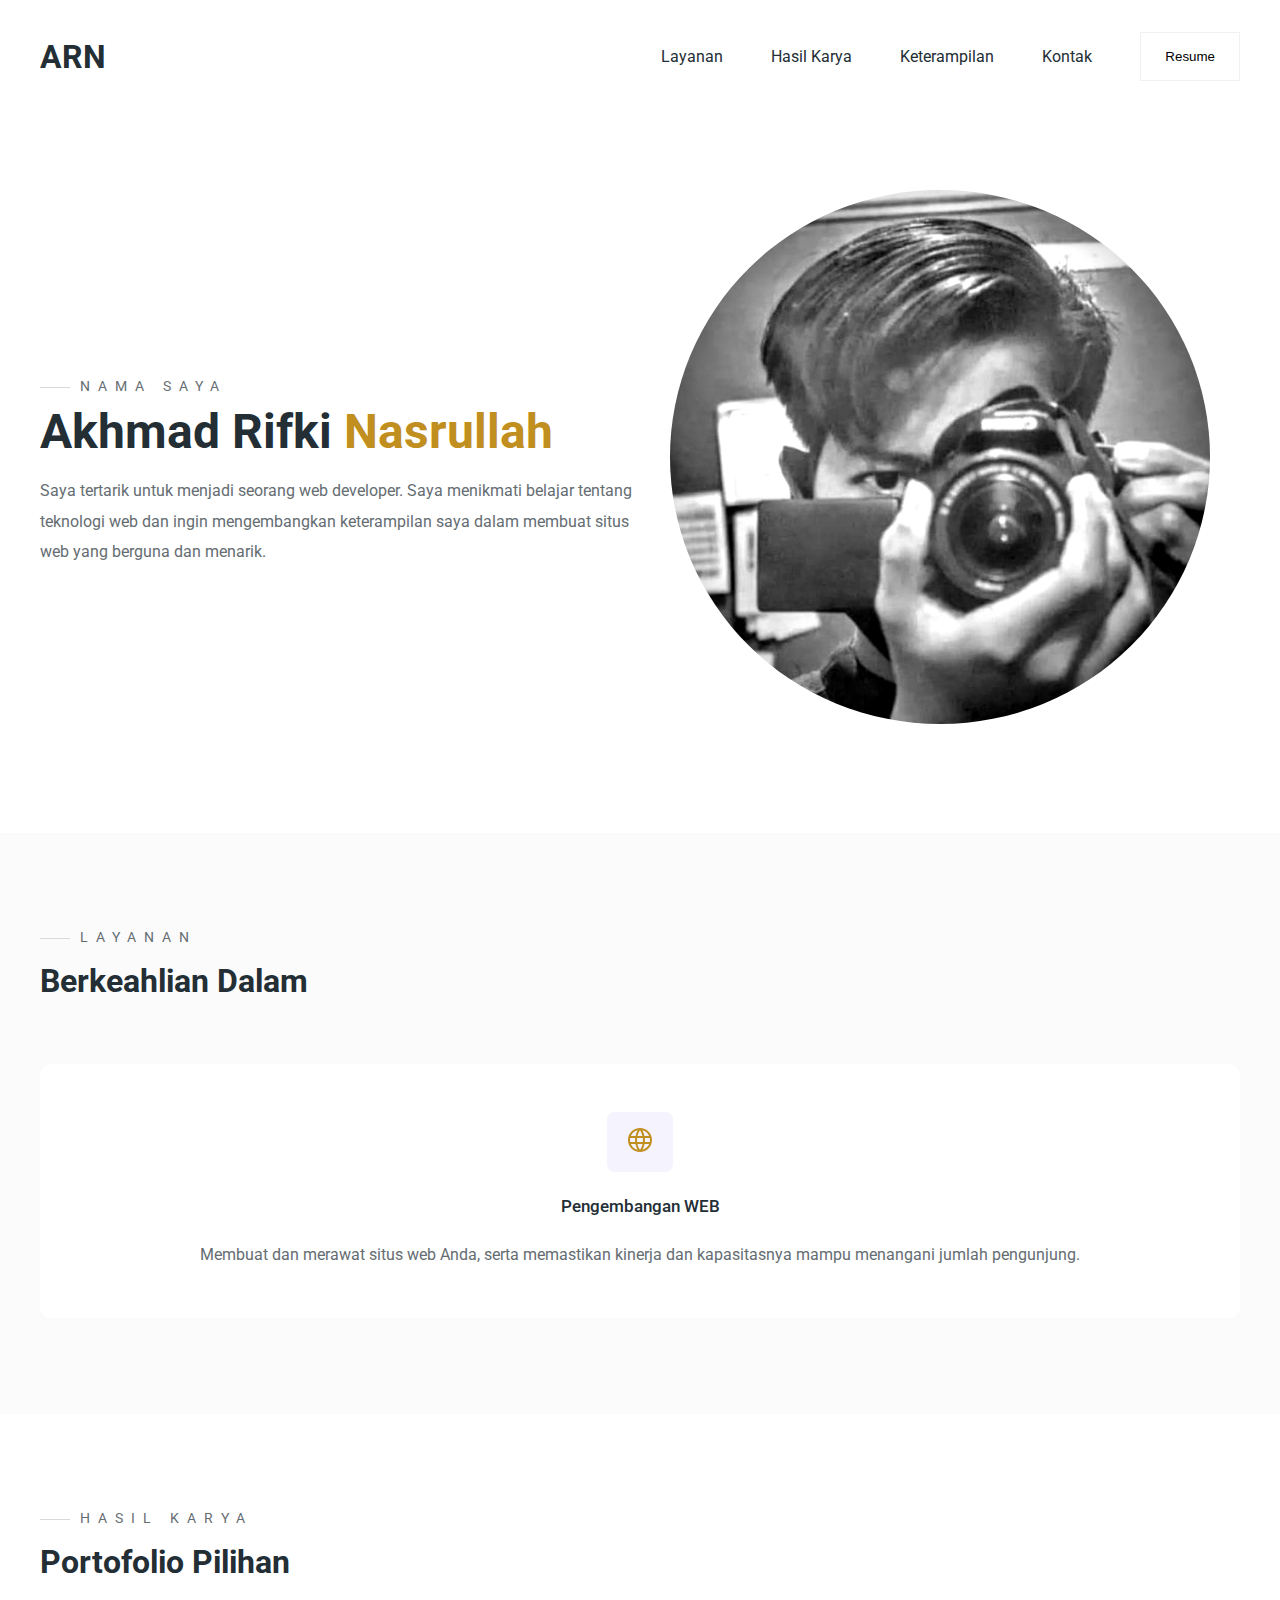
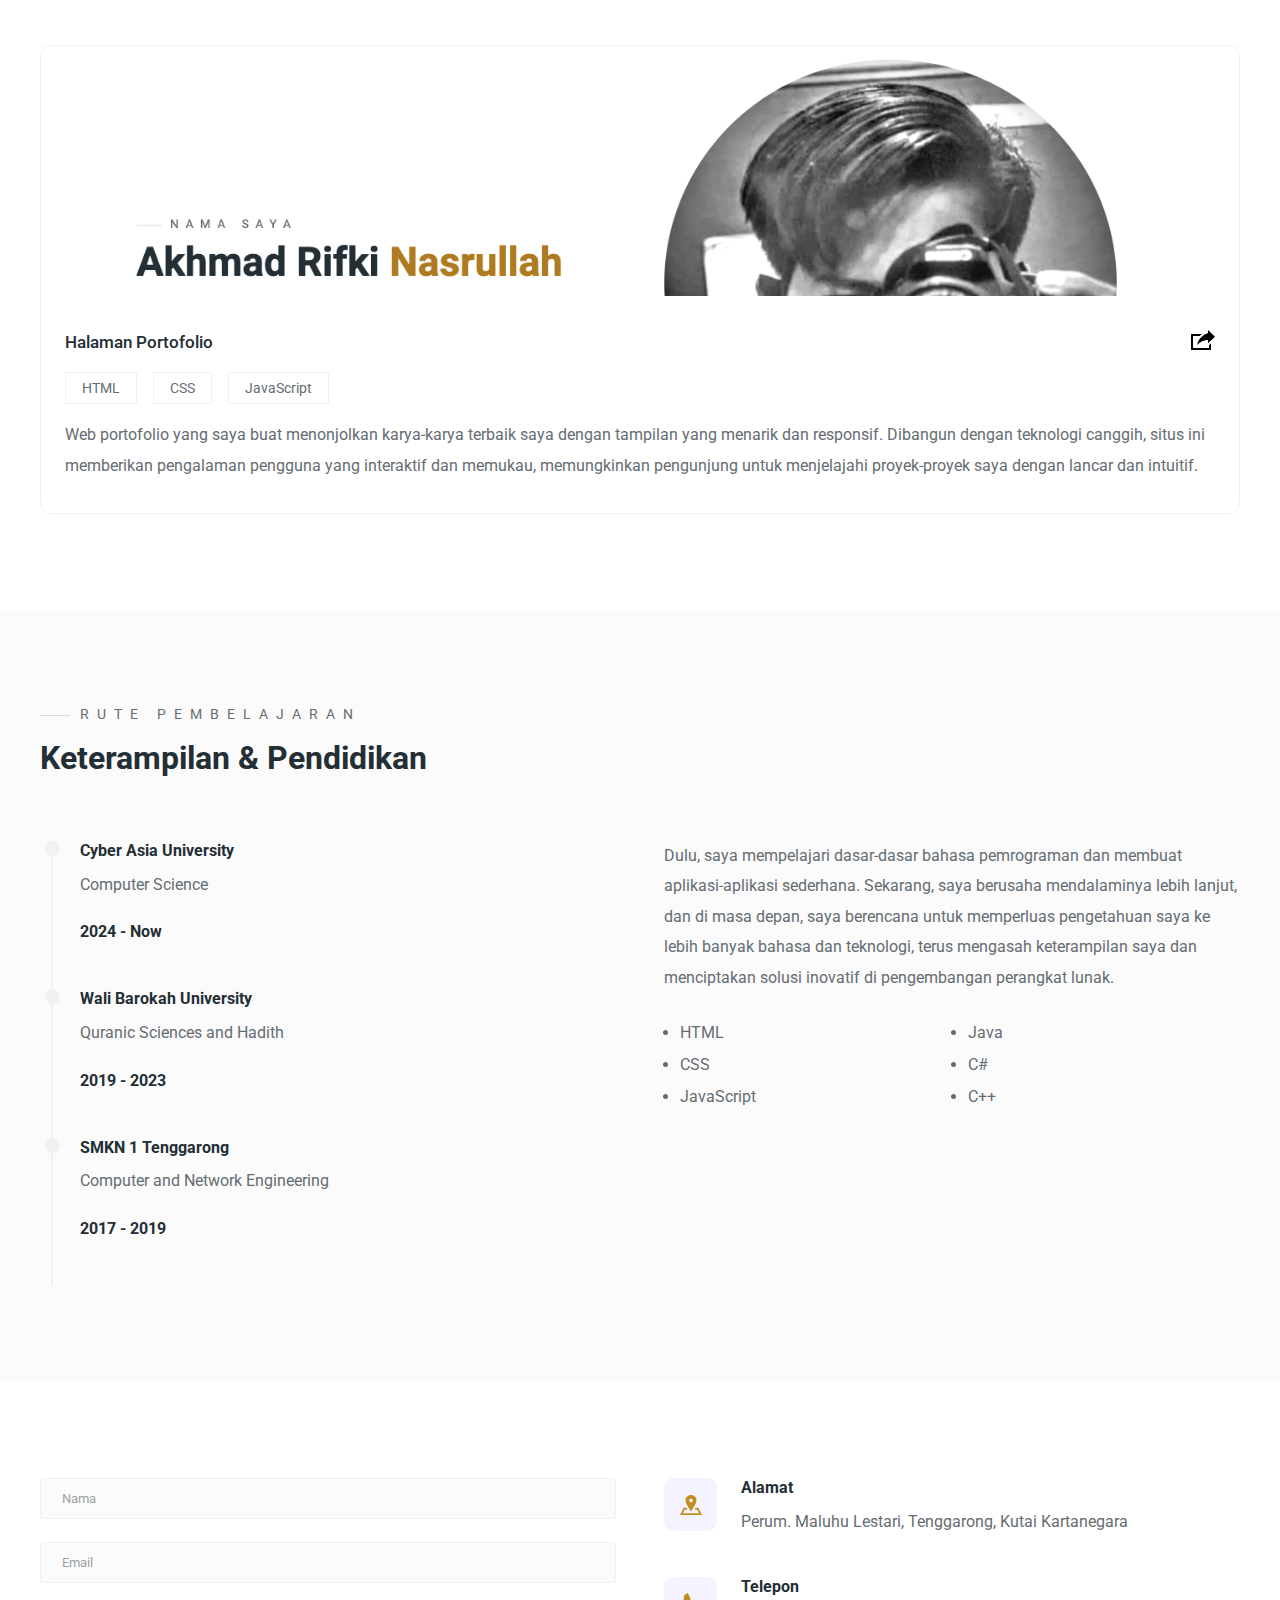
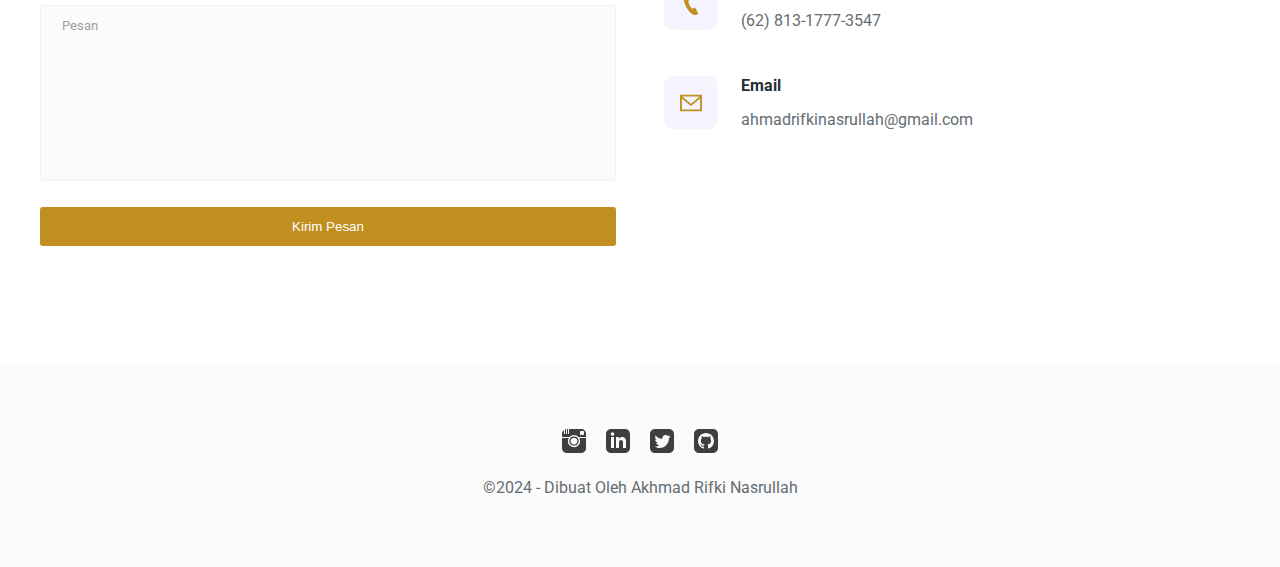
<file: index.html>
<!DOCTYPE html>
<html lang="en">
  <head>
    <meta http-equiv="Content-Type" content="text/html; charset=UTF-8" />

    <meta name="viewport" content="width=device-width, initial-scale=1.0" />
    <link rel="stylesheet" href="css/style.css" />
    <link rel="stylesheet" href="css/responsive.css" />
    <title>Akhmad Rifki Nasrullah - Informatics</title>
  </head>
  <body>
    <!-- Header -->
    <header>
      <div class="main-container">
        <div class="nav">
          <div class="logo">
            <a href="rifkynas.github.io">ARN</a>
          </div>

          <nav>
            <ul>
              <li><a href="#services">Layanan</a></li>
              <li><a href="#portfolios">Hasil Karya</a></li>
              <li><a href="#skills">Keterampilan</a></li>
              <li><a href="#contact">Kontak</a></li>
              <li>
                <a href="images/resume_arn.pdf" target="_blank" title="Melihat Daftar Riwayat Hidup">
                  <button class="btn">Resume</button>
                </a>
              </li>
            </ul>
          </nav>

          <div class="burger">
            <div class="line-1"></div>
            <div class="line-2"></div>
            <div class="line-3"></div>
          </div>
        </div>

        <section id="hero">
          <div class="hero-left">
            <h3 class="pre-title">Nama Saya</h3>
            <h1 class="hero-name">Akhmad Rifki <span>Nasrullah</span></h1>
            <p>Saya tertarik untuk menjadi seorang web developer. Saya menikmati belajar tentang teknologi web dan ingin mengembangkan keterampilan saya dalam membuat situs web yang berguna dan menarik.</p>
          </div>

          <div class="hero-right">
            <img src="images/foto v2 arn.jpg" alt="Gambar Bulat" class="round-image" />
          </div>
        </section>
      </div>
    </header>
    <!-- End Header -->

    <!-- Services -->
    <section id="services">
      <div class="services main-container">
        <h3 class="pre-title">Layanan</h3>
        <h1 class="section-title services-title">Berkeahlian Dalam</h1>

        <div class="grid-3">
          <div class="service">
            <div class="service-icon">
              <svg width="24" height="24" xmlns="http://www.w3.org/2000/svg" fill-rule="evenodd" clip-rule="evenodd">
                <path
                  d="M12 0c6.623 0 12 5.377 12 12s-5.377 12-12 12-12-5.377-12-12 5.377-12 12-12m2.557 16h-5.115c.546 2.46 1.441 4.114 2.558 5.744 1.194-1.741 2.041-3.41 2.557-5.744m-7.157 0h-4.567c1.236 2.825 3.704 4.972 6.755 5.716-1.048-1.733-1.783-3.658-2.188-5.716m13.767 0h-4.567c-.391 1.988-1.095 3.887-2.175 5.694 3.012-.763 5.517-2.895 6.742-5.694m-14.005-6h-4.962c-.267 1.313-.267 2.685 0 4h4.915c-.119-1.329-.101-2.672.047-4m7.661 0h-5.647c-.165 1.326-.185 2.672-.053 4h5.753c.133-1.328.111-2.673-.053-4m6.977 0h-4.963c.148 1.328.166 2.671.048 4h4.915c.26-1.285.273-2.648 0-4m-12.156-7.729c-3.077.732-5.567 2.886-6.811 5.729h4.653c.435-2.042 1.178-3.985 2.158-5.729m2.355-.048c-1.089 1.77-1.91 3.453-2.463 5.777h4.927c-.534-2.246-1.337-3.948-2.464-5.777m2.368.069c1.013 1.812 1.733 3.76 2.146 5.708h4.654c-1.232-2.816-3.762-4.958-6.8-5.708"
                ></path>
              </svg>
            </div>
            <h4>Pengembangan WEB</h4>
            <p>Membuat dan merawat situs web Anda, serta memastikan kinerja dan kapasitasnya mampu menangani jumlah pengunjung.</p>
          </div>
        </div>
      </div>
    </section>
    <!-- End Services -->

    <!-- Portfolios -->
    <section id="portfolios">
      <div class="portfolios main-container">
        <h3 class="pre-title">Hasil Karya</h3>
        <h1 class="section-title">Portofolio Pilihan</h1>

        <div class="grid-3">
          <!-- Portfolio 1 -->
          <div class="portfolio">
            <div class="portfolio-cover">
              <img src="images/portofolios/portfolio-2.png" alt="Portfolio 1" />
            </div>
            <div class="portfolio-info">
              <div class="portfolio-title">
                <h4>Halaman Portofolio</h4>
                <a href="index.html" class="portfolio-link">
                  <!-- Linkkkkk isi -->
                  <svg xmlns="http://www.w3.org/2000/svg" width="24" height="24" viewBox="0 0 24 24">
                    <path d="M6 17c2.269-9.881 11-11.667 11-11.667v-3.333l7 6.637-7 6.696v-3.333s-6.17-.171-11 5zm12 .145v2.855h-16v-12h6.598c.768-.787 1.561-1.449 2.339-2h-10.937v16h20v-6.769l-2 1.914z"></path>
                  </svg>
                </a>
              </div>
              <div class="portfolio-tags">
                <div>HTML</div>
                <div>CSS</div>
                <div>JavaScript</div>
              </div>
              <p>
                Web portofolio yang saya buat menonjolkan karya-karya terbaik saya dengan tampilan yang menarik dan responsif. Dibangun dengan teknologi canggih, situs ini memberikan pengalaman pengguna yang interaktif dan memukau,
                memungkinkan pengunjung untuk menjelajahi proyek-proyek saya dengan lancar dan intuitif.
              </p>
            </div>
          </div>
          <!---->
        </div>
      </div>
    </section>
    <!-- End Portfolios -->

    <!-- Skills & Education -->
    <section id="skills">
      <div class="skills main-container">
        <h3 class="pre-title">Rute Pembelajaran</h3>
        <h1 class="section-title">Keterampilan &amp; Pendidikan</h1>

        <div class="skills-grid">
          <div class="skills-left">
            <div class="education">
              <div class="line">
                <div></div>
              </div>
              <div class="education-info">
                <h4 class="education-title">Cyber Asia University</h4>
                <p>Computer Science</p>
                <h4 class="education-years">2024 - Now</h4>
              </div>
            </div>
            <div class="education">
              <div class="line">
                <div></div>
              </div>
              <div class="education-info">
                <h4 class="education-title">Wali Barokah University</h4>
                <p>Quranic Sciences and Hadith</p>
                <h4 class="education-years">2019 - 2023</h4>
              </div>
            </div>
            <div class="education">
              <div class="line">
                <div></div>
              </div>
              <div class="education-info">
                <h4 class="education-title">SMKN 1 Tenggarong</h4>
                <p>Computer and Network Engineering</p>
                <h4 class="education-years">2017 - 2019</h4>
              </div>
            </div>
          </div>

          <div class="skills-right">
            <p>
              Dulu, saya mempelajari dasar-dasar bahasa pemrograman dan membuat aplikasi-aplikasi sederhana. Sekarang, saya berusaha mendalaminya lebih lanjut, dan di masa depan, saya berencana untuk memperluas pengetahuan saya ke lebih
              banyak bahasa dan teknologi, terus mengasah keterampilan saya dan menciptakan solusi inovatif di pengembangan perangkat lunak.
            </p>

            <div class="skills-list">
              <ul>
                <li>HTML</li>
                <li>CSS</li>
                <li>JavaScript</li>
              </ul>

              <ul>
                <li>Java</li>
                <li>C#</li>
                <li>C++</li>
              </ul>
            </div>
          </div>
        </div>
      </div>
    </section>
    <!-- End Skills & Education  -->

    <!-- Contact -->
    <section id="contact">
      <div class="contact main-container">
        <div class="contact-left">
          <form action="https://formspree.io/f/xayrkgol" method="POST" class="contact-form">
            <div>
              <input type="text" placeholder="Nama" name="name" />
            </div>
            <div>
              <input type="email" placeholder="Email" name="email" />
            </div>
            <div>
              <textarea name="message" id="message" cols="30" rows="10" placeholder="Pesan"></textarea>
            </div>
            <div>
              <button class="btn-submit">Kirim Pesan</button>
            </div>
          </form>
        </div>

        <div class="contact-right">
          <div class="contact-item">
            <div class="contact-item-icon">
              <svg xmlns="http://www.w3.org/2000/svg" width="22" height="22" viewBox="0 0 24 24">
                <path
                  d="M12 1c-3.148 0-6 2.553-6 5.702 0 3.148 2.602 6.907 6 12.298 3.398-5.391 6-9.15 6-12.298 0-3.149-2.851-5.702-6-5.702zm0 8c-1.105 0-2-.895-2-2s.895-2 2-2 2 .895 2 2-.895 2-2 2zm12 14h-24l4-8h3.135c.385.641.798 1.309 1.232 2h-3.131l-2 4h17.527l-2-4h-3.131c.435-.691.848-1.359 1.232-2h3.136l4 8z"
                ></path>
              </svg>
            </div>
            <div class="contact-item-detail">
              <h4>Alamat</h4>
              <p>Perum. Maluhu Lestari, Tenggarong, Kutai Kartanegara</p>
            </div>
          </div>

          <div class="contact-item">
            <div class="contact-item-icon">
              <svg xmlns="http://www.w3.org/2000/svg" width="22" height="22" viewBox="0 0 24 24">
                <path d="M20 22.621l-3.521-6.795c-.008.004-1.974.97-2.064 1.011-2.24 1.086-6.799-7.82-4.609-8.994l2.083-1.026-3.493-6.817-2.106 1.039c-7.202 3.755 4.233 25.982 11.6 22.615.121-.055 2.102-1.029 2.11-1.033z"></path>
              </svg>
            </div>
            <div class="contact-item-detail">
              <h4>Telepon</h4>
              <p>(62) 813-1777-3547</p>
            </div>
          </div>

          <div class="contact-item">
            <div class="contact-item-icon">
              <svg xmlns="http://www.w3.org/2000/svg" width="22" height="22" viewBox="0 0 24 24">
                <path d="M0 3v18h24v-18h-24zm21.518 2l-9.518 7.713-9.518-7.713h19.036zm-19.518 14v-11.817l10 8.104 10-8.104v11.817h-20z"></path>
              </svg>
            </div>
            <div class="contact-item-detail">
              <h4>Email</h4>
              <p>ahmadrifkinasrullah@gmail.com</p>
            </div>
          </div>
        </div>
      </div>
    </section>
    <!-- End Contact -->

    <!-- F00ter -->
    <footer>
      <div class="footer-icons">
        <a href="">
          <!-- Linkkkkkkkkkkk Home-->
          <svg xmlns="http://www.w3.org/2000/svg" width="24" height="24" viewBox="0 0 24 24">
            <path
              d="M11.984 16.815c2.596 0 4.706-2.111 4.706-4.707 0-1.409-.623-2.674-1.606-3.538-.346-.303-.735-.556-1.158-.748-.593-.27-1.249-.421-1.941-.421s-1.349.151-1.941.421c-.424.194-.814.447-1.158.749-.985.864-1.608 2.129-1.608 3.538 0 2.595 2.112 4.706 4.706 4.706zm.016-8.184c1.921 0 3.479 1.557 3.479 3.478 0 1.921-1.558 3.479-3.479 3.479s-3.479-1.557-3.479-3.479c0-1.921 1.558-3.478 3.479-3.478zm5.223.369h6.777v10.278c0 2.608-2.114 4.722-4.722 4.722h-14.493c-2.608 0-4.785-2.114-4.785-4.722v-10.278h6.747c-.544.913-.872 1.969-.872 3.109 0 3.374 2.735 6.109 6.109 6.109s6.109-2.735 6.109-6.109c.001-1.14-.327-2.196-.87-3.109zm2.055-9h-12.278v5h-1v-5h-1v5h-1v-4.923c-.346.057-.682.143-1 .27v4.653h-1v-4.102c-1.202.857-2 2.246-2 3.824v3.278h7.473c1.167-1.282 2.798-2 4.511-2 1.722 0 3.351.725 4.511 2h7.505v-3.278c0-2.608-2.114-4.722-4.722-4.722zm2.722 5.265c0 .406-.333.735-.745.735h-2.511c-.411 0-.744-.329-.744-.735v-2.53c0-.406.333-.735.744-.735h2.511c.412 0 .745.329.745.735v2.53z"
            />
          </svg>
        </a>

        <a href="">
          <!-- Linkkkkkkkkkkk Home-->
          <svg xmlns="http://www.w3.org/2000/svg" width="24" height="24" viewBox="0 0 24 24">
            <path
              d="M19 0h-14c-2.761 0-5 2.239-5 5v14c0 2.761 2.239 5 5 5h14c2.762 0 5-2.239 5-5v-14c0-2.761-2.238-5-5-5zm-11 19h-3v-11h3v11zm-1.5-12.268c-.966 0-1.75-.79-1.75-1.764s.784-1.764 1.75-1.764 1.75.79 1.75 1.764-.783 1.764-1.75 1.764zm13.5 12.268h-3v-5.604c0-3.368-4-3.113-4 0v5.604h-3v-11h3v1.765c1.396-2.586 7-2.777 7 2.476v6.759z"
            />
          </svg>
        </a>

        <a href="">
          <!-- Linkkkkkkkkkkk Home-->
          <svg xmlns="http://www.w3.org/2000/svg" width="24" height="24" viewBox="0 0 24 24">
            <path
              d="M19 0h-14c-2.761 0-5 2.239-5 5v14c0 2.761 2.239 5 5 5h14c2.762 0 5-2.239 5-5v-14c0-2.761-2.238-5-5-5zm-.139 9.237c.209 4.617-3.234 9.765-9.33 9.765-1.854 0-3.579-.543-5.032-1.475 1.742.205 3.48-.278 4.86-1.359-1.437-.027-2.649-.976-3.066-2.28.515.098 1.021.069 1.482-.056-1.579-.317-2.668-1.739-2.633-3.26.442.246.949.394 1.486.411-1.461-.977-1.875-2.907-1.016-4.383 1.619 1.986 4.038 3.293 6.766 3.43-.479-2.053 1.08-4.03 3.199-4.03.943 0 1.797.398 2.395 1.037.748-.147 1.451-.42 2.086-.796-.246.767-.766 1.41-1.443 1.816.664-.08 1.297-.256 1.885-.517-.439.656-.996 1.234-1.639 1.697z"
            />
          </svg>
        </a>

        <a href="">
          <!-- Linkkkkkkkkkkk Home-->
          <svg xmlns="http://www.w3.org/2000/svg" width="24" height="24" viewBox="0 0 24 24">
            <path
              d="M19 0h-14c-2.761 0-5 2.239-5 5v14c0 2.761 2.239 5 5 5h14c2.762 0 5-2.239 5-5v-14c0-2.761-2.238-5-5-5zm-4.466 19.59c-.405.078-.534-.171-.534-.384v-2.195c0-.747-.262-1.233-.55-1.481 1.782-.198 3.654-.875 3.654-3.947 0-.874-.312-1.588-.823-2.147.082-.202.356-1.016-.079-2.117 0 0-.671-.215-2.198.82-.64-.18-1.324-.267-2.004-.271-.68.003-1.364.091-2.003.269-1.528-1.035-2.2-.82-2.2-.82-.434 1.102-.16 1.915-.077 2.118-.512.56-.824 1.273-.824 2.147 0 3.064 1.867 3.751 3.645 3.954-.229.2-.436.552-.508 1.07-.457.204-1.614.557-2.328-.666 0 0-.423-.768-1.227-.825 0 0-.78-.01-.055.487 0 0 .525.246.889 1.17 0 0 .463 1.428 2.688.944v1.489c0 .211-.129.459-.528.385-3.18-1.057-5.472-4.056-5.472-7.59 0-4.419 3.582-8 8-8s8 3.581 8 8c0 3.533-2.289 6.531-5.466 7.59z"
            />
          </svg>
        </a>
      </div>
      <p>&#169;2024 - Dibuat Oleh Akhmad Rifki Nasrullah</p>
    </footer>
    <!-- End Footer -->

    <script src="js/script.js"></script>
  </body>
</html>
</file>
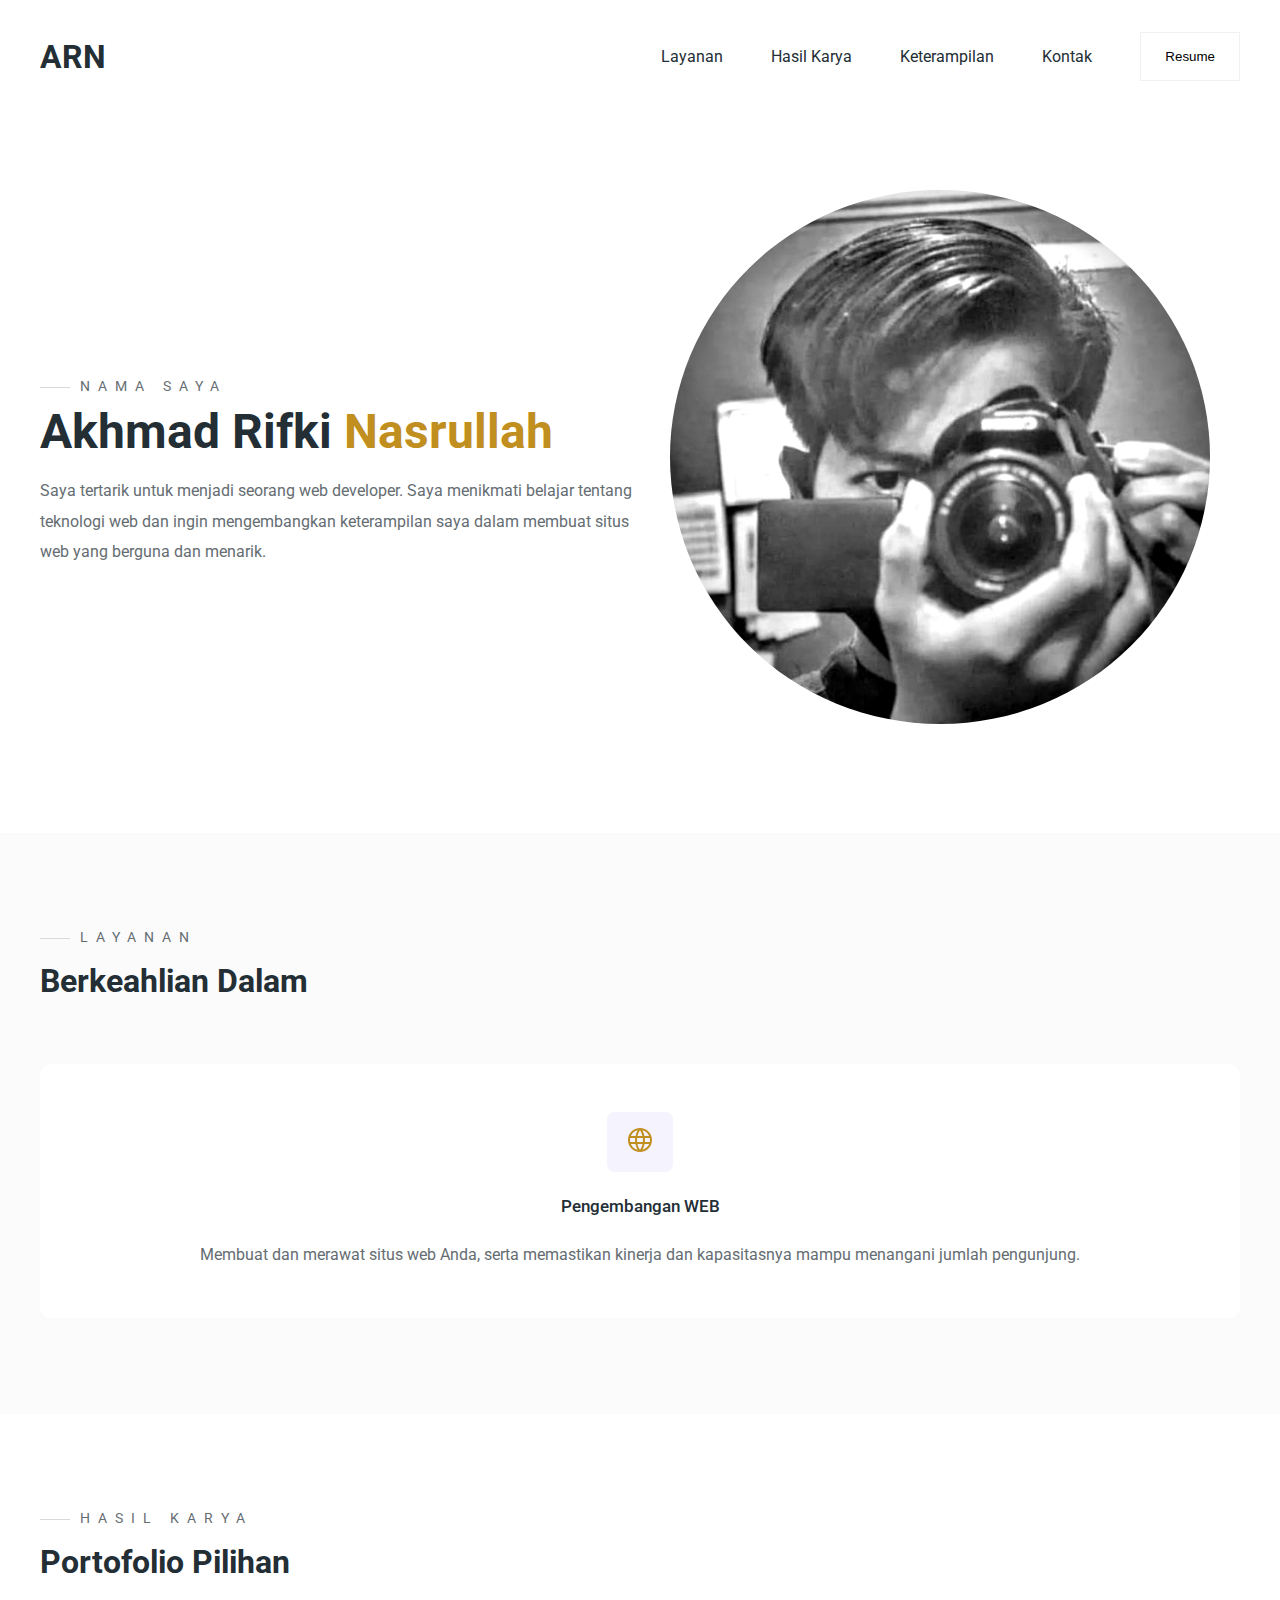
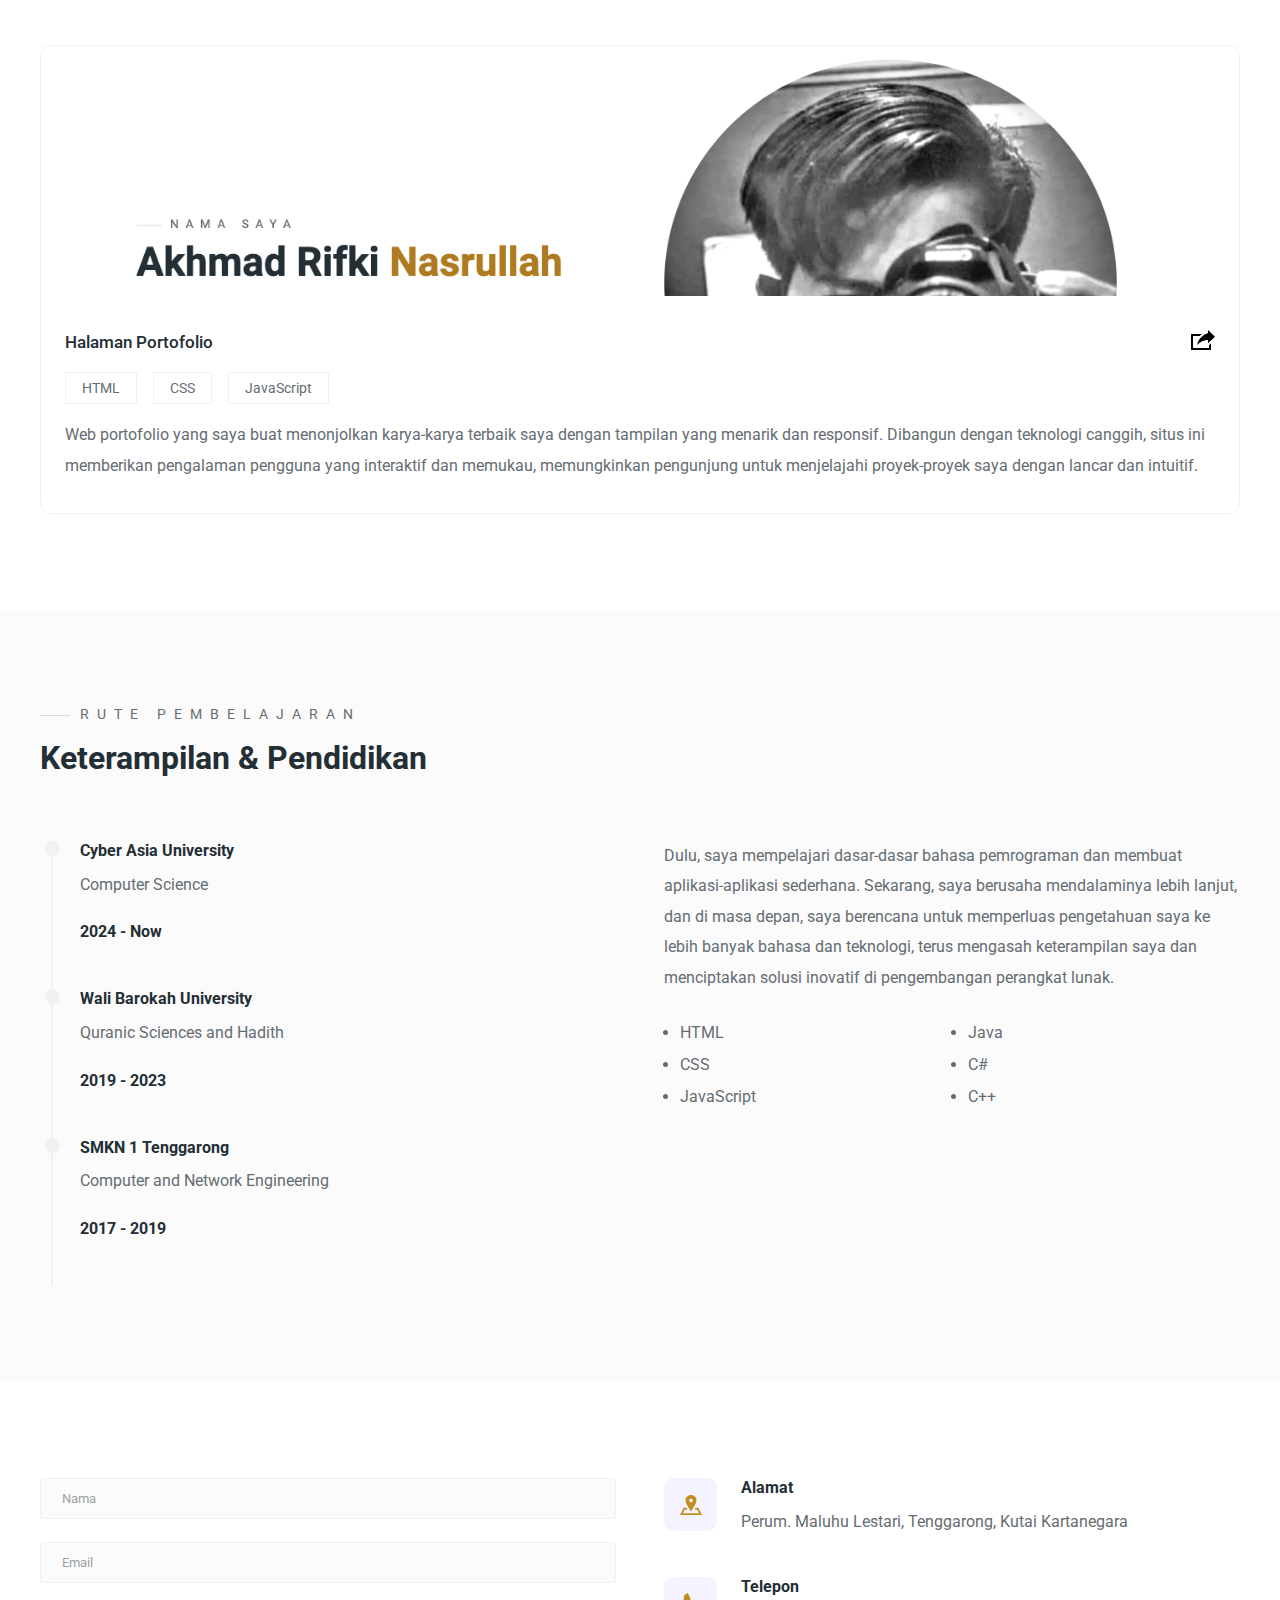
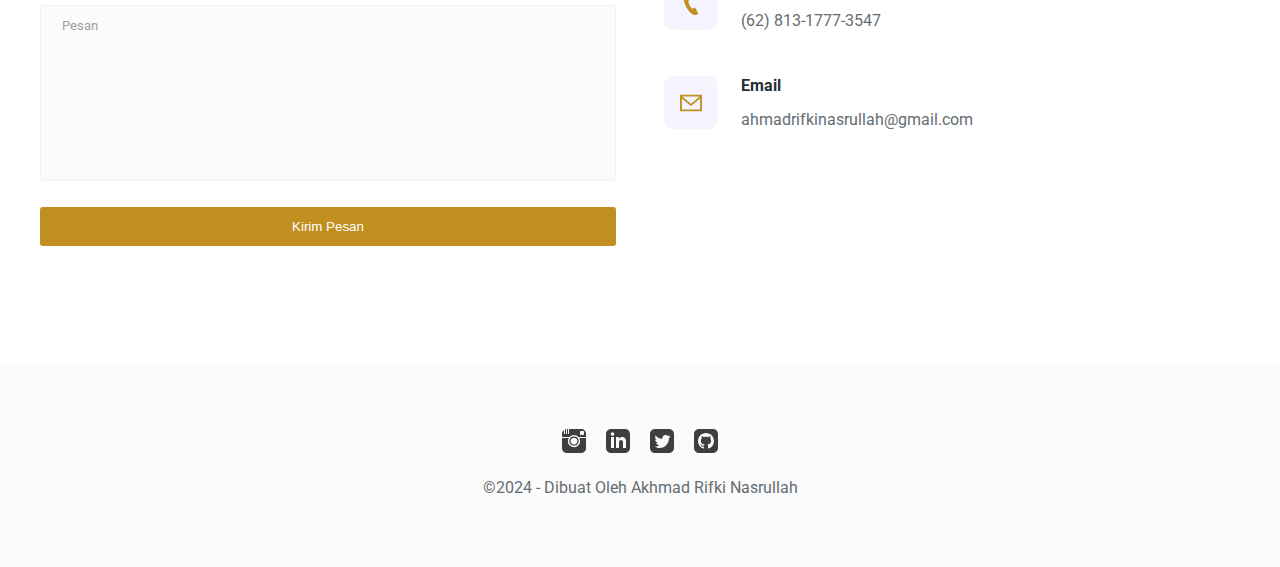
<file: styles/index.html>
<!DOCTYPE html>
<html lang="en">
  <head>
    <meta http-equiv="Content-Type" content="text/html; charset=UTF-8" />

    <meta name="viewport" content="width=device-width, initial-scale=1.0" />
    <link rel="stylesheet" href="style.css" />
    <link rel="stylesheet" href="responsive.css" />
    <title>Akhmad Rifki Nasrullah - Informatics</title>
  </head>
  <body>
    <!-- Header -->
    <header>
      <div class="main-container">
        <div class="nav">
          <div class="logo">
            <a href="/styles/">ARN</a>
          </div>

          <nav>
            <ul>
              <li><a href="#services">Layanan</a></li>
              <li><a href="#portfolios">Hasil Karya</a></li>
              <li><a href="#skills">Keterampilan</a></li>
              <li><a href="#contact">Kontak</a></li>
              <li>
                <a href="/images/resume_arn.pdf" target="_blank" title="Melihat Daftar Riwayat Hidup">
                  <button class="btn">Resume</button>
                </a>
              </li>
            </ul>
          </nav>

          <div class="burger">
            <div class="line-1"></div>
            <div class="line-2"></div>
            <div class="line-3"></div>
          </div>
        </div>

        <section id="hero">
          <div class="hero-left">
            <h3 class="pre-title">Nama Saya</h3>
            <h1 class="hero-name">Akhmad Rifki <span>Nasrullah</span></h1>
            <p>Saya tertarik untuk menjadi seorang web developer. Saya menikmati belajar tentang teknologi web dan ingin mengembangkan keterampilan saya dalam membuat situs web yang berguna dan menarik.</p>
          </div>

          <div class="hero-right">
            <img src="/images/foto v2 arn.jpg" alt="Gambar Bulat" class="round-image" />
          </div>
        </section>
      </div>
    </header>
    <!-- End Header -->

    <!-- Services -->
    <section id="services">
      <div class="services main-container">
        <h3 class="pre-title">Layanan</h3>
        <h1 class="section-title services-title">Berkeahlian Dalam</h1>

        <div class="grid-3">
          <div class="service">
            <div class="service-icon">
              <svg width="24" height="24" xmlns="http://www.w3.org/2000/svg" fill-rule="evenodd" clip-rule="evenodd">
                <path
                  d="M12 0c6.623 0 12 5.377 12 12s-5.377 12-12 12-12-5.377-12-12 5.377-12 12-12m2.557 16h-5.115c.546 2.46 1.441 4.114 2.558 5.744 1.194-1.741 2.041-3.41 2.557-5.744m-7.157 0h-4.567c1.236 2.825 3.704 4.972 6.755 5.716-1.048-1.733-1.783-3.658-2.188-5.716m13.767 0h-4.567c-.391 1.988-1.095 3.887-2.175 5.694 3.012-.763 5.517-2.895 6.742-5.694m-14.005-6h-4.962c-.267 1.313-.267 2.685 0 4h4.915c-.119-1.329-.101-2.672.047-4m7.661 0h-5.647c-.165 1.326-.185 2.672-.053 4h5.753c.133-1.328.111-2.673-.053-4m6.977 0h-4.963c.148 1.328.166 2.671.048 4h4.915c.26-1.285.273-2.648 0-4m-12.156-7.729c-3.077.732-5.567 2.886-6.811 5.729h4.653c.435-2.042 1.178-3.985 2.158-5.729m2.355-.048c-1.089 1.77-1.91 3.453-2.463 5.777h4.927c-.534-2.246-1.337-3.948-2.464-5.777m2.368.069c1.013 1.812 1.733 3.76 2.146 5.708h4.654c-1.232-2.816-3.762-4.958-6.8-5.708"
                ></path>
              </svg>
            </div>
            <h4>Pengembangan WEB</h4>
            <p>Membuat dan merawat situs web Anda, serta memastikan kinerja dan kapasitasnya mampu menangani jumlah pengunjung.</p>
          </div>
        </div>
      </div>
    </section>
    <!-- End Services -->

    <!-- Portfolios -->
    <section id="portfolios">
      <div class="portfolios main-container">
        <h3 class="pre-title">Hasil Karya</h3>
        <h1 class="section-title">Portofolio Pilihan</h1>

        <div class="grid-3">
          <!-- Portfolio 1 -->
          <div class="portfolio">
            <div class="portfolio-cover">
              <img src="/images/portofolios/portfolio-2.png" alt="Portfolio 1" />
            </div>
            <div class="portfolio-info">
              <div class="portfolio-title">
                <h4>Halaman Portofolio</h4>
                <a href="/styles/index.html" class="portfolio-link">
                  <!-- Linkkkkk isi -->
                  <svg xmlns="http://www.w3.org/2000/svg" width="24" height="24" viewBox="0 0 24 24">
                    <path d="M6 17c2.269-9.881 11-11.667 11-11.667v-3.333l7 6.637-7 6.696v-3.333s-6.17-.171-11 5zm12 .145v2.855h-16v-12h6.598c.768-.787 1.561-1.449 2.339-2h-10.937v16h20v-6.769l-2 1.914z"></path>
                  </svg>
                </a>
              </div>
              <div class="portfolio-tags">
                <div>HTML</div>
                <div>CSS</div>
                <div>JavaScript</div>
              </div>
              <p>
                Web portofolio yang saya buat menonjolkan karya-karya terbaik saya dengan tampilan yang menarik dan responsif. Dibangun dengan teknologi canggih, situs ini memberikan pengalaman pengguna yang interaktif dan memukau,
                memungkinkan pengunjung untuk menjelajahi proyek-proyek saya dengan lancar dan intuitif.
              </p>
            </div>
          </div>
          <!---->
        </div>
      </div>
    </section>
    <!-- End Portfolios -->

    <!-- Skills & Education -->
    <section id="skills">
      <div class="skills main-container">
        <h3 class="pre-title">Rute Pembelajaran</h3>
        <h1 class="section-title">Keterampilan &amp; Pendidikan</h1>

        <div class="skills-grid">
          <div class="skills-left">
            <div class="education">
              <div class="line">
                <div></div>
              </div>
              <div class="education-info">
                <h4 class="education-title">Cyber Asia University</h4>
                <p>Computer Science</p>
                <h4 class="education-years">2024 - Now</h4>
              </div>
            </div>
            <div class="education">
              <div class="line">
                <div></div>
              </div>
              <div class="education-info">
                <h4 class="education-title">Wali Barokah University</h4>
                <p>Quranic Sciences and Hadith</p>
                <h4 class="education-years">2019 - 2023</h4>
              </div>
            </div>
            <div class="education">
              <div class="line">
                <div></div>
              </div>
              <div class="education-info">
                <h4 class="education-title">SMKN 1 Tenggarong</h4>
                <p>Computer and Network Engineering</p>
                <h4 class="education-years">2017 - 2019</h4>
              </div>
            </div>
          </div>

          <div class="skills-right">
            <p>
              Dulu, saya mempelajari dasar-dasar bahasa pemrograman dan membuat aplikasi-aplikasi sederhana. Sekarang, saya berusaha mendalaminya lebih lanjut, dan di masa depan, saya berencana untuk memperluas pengetahuan saya ke lebih
              banyak bahasa dan teknologi, terus mengasah keterampilan saya dan menciptakan solusi inovatif di pengembangan perangkat lunak.
            </p>

            <div class="skills-list">
              <ul>
                <li>HTML</li>
                <li>CSS</li>
                <li>JavaScript</li>
              </ul>

              <ul>
                <li>Java</li>
                <li>C#</li>
                <li>C++</li>
              </ul>
            </div>
          </div>
        </div>
      </div>
    </section>
    <!-- End Skills & Education  -->

    <!-- Contact -->
    <section id="contact">
      <div class="contact main-container">
        <div class="contact-left">
          <form action="https://formspree.io/f/xayrkgol" method="POST" class="contact-form">
            <div>
              <input type="text" placeholder="Nama" name="name" />
            </div>
            <div>
              <input type="email" placeholder="Email" name="email" />
            </div>
            <div>
              <textarea name="message" id="message" cols="30" rows="10" placeholder="Pesan"></textarea>
            </div>
            <div>
              <button class="btn-submit">Kirim Pesan</button>
            </div>
          </form>
        </div>

        <div class="contact-right">
          <div class="contact-item">
            <div class="contact-item-icon">
              <svg xmlns="http://www.w3.org/2000/svg" width="22" height="22" viewBox="0 0 24 24">
                <path
                  d="M12 1c-3.148 0-6 2.553-6 5.702 0 3.148 2.602 6.907 6 12.298 3.398-5.391 6-9.15 6-12.298 0-3.149-2.851-5.702-6-5.702zm0 8c-1.105 0-2-.895-2-2s.895-2 2-2 2 .895 2 2-.895 2-2 2zm12 14h-24l4-8h3.135c.385.641.798 1.309 1.232 2h-3.131l-2 4h17.527l-2-4h-3.131c.435-.691.848-1.359 1.232-2h3.136l4 8z"
                ></path>
              </svg>
            </div>
            <div class="contact-item-detail">
              <h4>Alamat</h4>
              <p>Perum. Maluhu Lestari, Tenggarong, Kutai Kartanegara</p>
            </div>
          </div>

          <div class="contact-item">
            <div class="contact-item-icon">
              <svg xmlns="http://www.w3.org/2000/svg" width="22" height="22" viewBox="0 0 24 24">
                <path d="M20 22.621l-3.521-6.795c-.008.004-1.974.97-2.064 1.011-2.24 1.086-6.799-7.82-4.609-8.994l2.083-1.026-3.493-6.817-2.106 1.039c-7.202 3.755 4.233 25.982 11.6 22.615.121-.055 2.102-1.029 2.11-1.033z"></path>
              </svg>
            </div>
            <div class="contact-item-detail">
              <h4>Telepon</h4>
              <p>(62) 813-1777-3547</p>
            </div>
          </div>

          <div class="contact-item">
            <div class="contact-item-icon">
              <svg xmlns="http://www.w3.org/2000/svg" width="22" height="22" viewBox="0 0 24 24">
                <path d="M0 3v18h24v-18h-24zm21.518 2l-9.518 7.713-9.518-7.713h19.036zm-19.518 14v-11.817l10 8.104 10-8.104v11.817h-20z"></path>
              </svg>
            </div>
            <div class="contact-item-detail">
              <h4>Email</h4>
              <p>ahmadrifkinasrullah@gmail.com</p>
            </div>
          </div>
        </div>
      </div>
    </section>
    <!-- End Contact -->

    <!-- F00ter -->
    <footer>
      <div class="footer-icons">
        <a href="">
          <!-- Linkkkkkkkkkkk Home-->
          <svg xmlns="http://www.w3.org/2000/svg" width="24" height="24" viewBox="0 0 24 24">
            <path
              d="M11.984 16.815c2.596 0 4.706-2.111 4.706-4.707 0-1.409-.623-2.674-1.606-3.538-.346-.303-.735-.556-1.158-.748-.593-.27-1.249-.421-1.941-.421s-1.349.151-1.941.421c-.424.194-.814.447-1.158.749-.985.864-1.608 2.129-1.608 3.538 0 2.595 2.112 4.706 4.706 4.706zm.016-8.184c1.921 0 3.479 1.557 3.479 3.478 0 1.921-1.558 3.479-3.479 3.479s-3.479-1.557-3.479-3.479c0-1.921 1.558-3.478 3.479-3.478zm5.223.369h6.777v10.278c0 2.608-2.114 4.722-4.722 4.722h-14.493c-2.608 0-4.785-2.114-4.785-4.722v-10.278h6.747c-.544.913-.872 1.969-.872 3.109 0 3.374 2.735 6.109 6.109 6.109s6.109-2.735 6.109-6.109c.001-1.14-.327-2.196-.87-3.109zm2.055-9h-12.278v5h-1v-5h-1v5h-1v-4.923c-.346.057-.682.143-1 .27v4.653h-1v-4.102c-1.202.857-2 2.246-2 3.824v3.278h7.473c1.167-1.282 2.798-2 4.511-2 1.722 0 3.351.725 4.511 2h7.505v-3.278c0-2.608-2.114-4.722-4.722-4.722zm2.722 5.265c0 .406-.333.735-.745.735h-2.511c-.411 0-.744-.329-.744-.735v-2.53c0-.406.333-.735.744-.735h2.511c.412 0 .745.329.745.735v2.53z"
            />
          </svg>
        </a>

        <a href="">
          <!-- Linkkkkkkkkkkk Home-->
          <svg xmlns="http://www.w3.org/2000/svg" width="24" height="24" viewBox="0 0 24 24">
            <path
              d="M19 0h-14c-2.761 0-5 2.239-5 5v14c0 2.761 2.239 5 5 5h14c2.762 0 5-2.239 5-5v-14c0-2.761-2.238-5-5-5zm-11 19h-3v-11h3v11zm-1.5-12.268c-.966 0-1.75-.79-1.75-1.764s.784-1.764 1.75-1.764 1.75.79 1.75 1.764-.783 1.764-1.75 1.764zm13.5 12.268h-3v-5.604c0-3.368-4-3.113-4 0v5.604h-3v-11h3v1.765c1.396-2.586 7-2.777 7 2.476v6.759z"
            />
          </svg>
        </a>

        <a href="">
          <!-- Linkkkkkkkkkkk Home-->
          <svg xmlns="http://www.w3.org/2000/svg" width="24" height="24" viewBox="0 0 24 24">
            <path
              d="M19 0h-14c-2.761 0-5 2.239-5 5v14c0 2.761 2.239 5 5 5h14c2.762 0 5-2.239 5-5v-14c0-2.761-2.238-5-5-5zm-.139 9.237c.209 4.617-3.234 9.765-9.33 9.765-1.854 0-3.579-.543-5.032-1.475 1.742.205 3.48-.278 4.86-1.359-1.437-.027-2.649-.976-3.066-2.28.515.098 1.021.069 1.482-.056-1.579-.317-2.668-1.739-2.633-3.26.442.246.949.394 1.486.411-1.461-.977-1.875-2.907-1.016-4.383 1.619 1.986 4.038 3.293 6.766 3.43-.479-2.053 1.08-4.03 3.199-4.03.943 0 1.797.398 2.395 1.037.748-.147 1.451-.42 2.086-.796-.246.767-.766 1.41-1.443 1.816.664-.08 1.297-.256 1.885-.517-.439.656-.996 1.234-1.639 1.697z"
            />
          </svg>
        </a>

        <a href="">
          <!-- Linkkkkkkkkkkk Home-->
          <svg xmlns="http://www.w3.org/2000/svg" width="24" height="24" viewBox="0 0 24 24">
            <path
              d="M19 0h-14c-2.761 0-5 2.239-5 5v14c0 2.761 2.239 5 5 5h14c2.762 0 5-2.239 5-5v-14c0-2.761-2.238-5-5-5zm-4.466 19.59c-.405.078-.534-.171-.534-.384v-2.195c0-.747-.262-1.233-.55-1.481 1.782-.198 3.654-.875 3.654-3.947 0-.874-.312-1.588-.823-2.147.082-.202.356-1.016-.079-2.117 0 0-.671-.215-2.198.82-.64-.18-1.324-.267-2.004-.271-.68.003-1.364.091-2.003.269-1.528-1.035-2.2-.82-2.2-.82-.434 1.102-.16 1.915-.077 2.118-.512.56-.824 1.273-.824 2.147 0 3.064 1.867 3.751 3.645 3.954-.229.2-.436.552-.508 1.07-.457.204-1.614.557-2.328-.666 0 0-.423-.768-1.227-.825 0 0-.78-.01-.055.487 0 0 .525.246.889 1.17 0 0 .463 1.428 2.688.944v1.489c0 .211-.129.459-.528.385-3.18-1.057-5.472-4.056-5.472-7.59 0-4.419 3.582-8 8-8s8 3.581 8 8c0 3.533-2.289 6.531-5.466 7.59z"
            />
          </svg>
        </a>
      </div>
      <p>&#169;2024 - Dibuat Oleh Akhmad Rifki Nasrullah</p>
    </footer>
    <!-- End Footer -->

    <script src="/scripts/main.js"></script>
  </body>
</html>
</file>
<file: css/style.css>
@import url("https://fonts.googleapis.com/css2?family=Roboto:wght@300;400;500;700;900&display=swap");

:root {
  --primaryTextColor: #232e35; /* Untuk title atau judul */
  --secondaryTextColor: #656d72; /* Untuk text biasa seperti paragraph contohnya */

  --borderColor: #f1f1f1;
  --lineColor: #d9d9d9; /* untuk line di pre-title */

  --primaryBackgroundColor: #fff;
  --secondaryBackgroundColor: #fbfbfb;
  --thirdBackgroundColor: #f5f3fe;

  --primaryIconColor: #c18e20;
  --primaryIconColorHover: #5d51e8;

  --sectionPadding: 6rem 0;

  --itemBorderRadius: 0.7rem;
}

* {
  margin: 0;
  padding: 0;
  box-sizing: border-box;
  scroll-behavior: smooth;
}

body {
  font-family: "Roboto", sans-serif;
}

h1,
h2,
h3,
h4,
h5,
h6,
strong {
  color: var(--primaryTextColor);
}

p {
  font-size: 1rem; /* 16 px */
  line-height: 1.9rem; /*30.4 px */
}

p,
span,
label,
input,
textarea,
li {
  color: var(--secondaryTextColor);
}

a {
  text-decoration: none;
}

/* End Preparation */

.main-container {
  width: 1200px;
  margin: 0 auto;
}

@media screen and (max-width: 1200px) {
  .main-container {
    width: 90%;
  }
}

/* Buttons */
.btn {
  padding: 1rem 1.5rem;
  background: white;
  border: 1.5px solid var(--borderColor);
  cursor: pointer;
  transition: 0.2s ease-in-out;
}

.btn:hover {
  box-shadow: rgba(0, 0, 0, 0.04) 0px 3px 5px;
}

/* Titles */
.section-title {
  margin: 1rem 0 4rem;
  font-size: 2rem;
}

.pre-title {
  text-transform: uppercase;
  letter-spacing: 0.5rem;
  color: var(--secondaryTextColor);
  position: relative;
  padding-left: 40px;
  width: fit-content;
  font-weight: 400;
  font-size: 0.9rem;
}

.pre-title::before {
  content: "";
  width: 30px;
  height: 1px;
  background: var(--lineColor);
  position: absolute;
  display: block;
  left: 0;
  top: 50%;
}

/* Layouts */
.grid-3 {
  display: grid;
  /* grid-template-columns: 1fr 1fr 1fr; use this first, use code below when its time for explaining responsive design part */
  grid-template-columns: repeat(auto-fit, minmax(250px, 1fr));
  gap: 3rem;
}

/* --- Logo and Navigation Menu --- */
.nav {
  display: flex;
  justify-content: space-between;
  padding: 2rem 0;
}

nav ul {
  list-style: none;
  display: flex;
  gap: 3rem;
}

/* Logo */
.logo {
  display: flex;
  align-items: center;
  font-weight: 700;
  font-size: 2rem;
}

.logo a {
  color: var(--primaryTextColor);
}

/* Navigation Menu */
nav ul li {
  display: flex;
  align-items: center;
}

nav ul li a {
  color: var(--primaryTextColor);
}

/* Burger - Save for later on video */
.burger div {
  width: 25px;
  height: 2px;
  background-color: #000;
  margin: 7px;
  transition: all 0.3s;
  z-index: 99;
}

.burger {
  display: none;
  z-index: 99;
  position: fixed;
  top: 33px;
  right: 35px;
}

/* Hero Section */
#hero {
  height: 720px;
  display: grid;
  grid-template-columns: 1fr 1fr;
  /* We're not going to use automatic template columns, because we need to know when the columns is go below. So we can exchange the order of the element */
  align-items: center;
}

.hero-name {
  font-size: 3rem;
  font-weight: 700;
  margin: 0.5rem 0 1rem;
}

.hero-name span {
  color: var(--primaryIconColor) !important;
}

.hero-right img {
  width: 90%;
  border-radius: 50%;
}

.hero-right {
  display: flex;
  justify-content: center;
  padding-bottom: 2rem;
}

/* Services Section */
#services {
  background-color: var(--secondaryBackgroundColor);
  padding: var(--sectionPadding);
}
/*
.services .pre-title {
  margin: 0 auto;
}

.services-title {
  text-align: center;
}
*/
.service {
  padding: 3rem 2rem;
  text-align: center;
  background: var(--primaryBackgroundColor);
  border-radius: var(--itemBorderRadius);
}

.service h4 {
  margin: 1.5rem 0;
  font-weight: 500;
  font-size: 1.05rem;
}

.service-icon {
  background: var(--thirdBackgroundColor);
  width: fit-content;
  margin: 0 auto;
  padding: 1rem 1.3rem;
  border-radius: 0.5rem;
}

.service-icon svg {
  fill: var(--primaryIconColor);
}

.service-icon {
  background: var(--thirdBackgroundColor);
  width: fit-content;
  margin: 0 auto;
  padding: 1rem 1.3rem;
  border-radius: 0.5rem;
}

.service-icon svg {
  fill: var(--primaryIconColor);
}

/* Portfolios */
#portfolios {
  padding: var(--sectionPadding);
}

.portfolio {
  border-radius: var(--itemBorderRadius);
  overflow: hidden; /* supaya gambar yang diatas itu dia ngikut border radiusnya, karena yang dikasih border radius disini adalah div portfolio ini */
  border: 1px solid var(--borderColor);
}

.portfolio-cover {
  height: 250px;
}

.portfolio img {
  width: 100%;
  height: 100%;
  object-fit: cover;
}

.portfolio-info {
  padding: 2rem 1.5rem;
}

.portfolio-title {
  display: flex;
  justify-content: space-between;
  align-items: center;
  gap: 1rem;
}

.portfolio h4 {
  font-weight: 500;
  font-size: 1.05rem;
}

.portfolio-title a svg:hover {
  fill: var(--primaryIconColor);
}

.portfolio-title a svg {
  transition: 0.2s ease-in-out;
}

.portfolio-tags {
  display: flex;
  gap: 1rem;
  margin: 1rem 0;
}

.portfolio-tags div {
  font-size: 0.9rem;
  border: 1px solid var(--borderColor);
  padding: 0.4rem 1rem;
  color: var(--secondaryTextColor);
}

.portfolio-tags div {
  font-size: 0.9rem;
  border: 1px solid var(--borderColor);
  padding: 0.4rem 1rem;
  color: var(--secondaryTextColor);
}

/* Skills and Education */
#skills {
  padding: var(--sectionPadding);
  background: var(--secondaryBackgroundColor);
}

.skills-grid {
  display: grid;
  /* grid-template-columns: 40% 60%; */
  grid-template-columns: repeat(auto-fit, minmax(350px, 1fr));
  gap: 3rem;
}

.education {
  display: flex;
  gap: 1rem;
}

.education .line {
  padding: 0 0.7rem;
}

.education .line div {
  width: 2px;
  height: 100%;
  background: var(--borderColor);
  position: relative;
}

.education-info p {
  margin: 0.6rem 0 1.4rem;
}

.education-years {
  margin-bottom: 3rem;
}

/* The dot on the line */
.education .line div:before {
  content: "";
  width: 15px;
  height: 15px;
  background: var(--borderColor);
  border-radius: 50%;
  position: absolute;
  left: -6px;
}

/* Right side of Skills */
.skills-list {
  display: grid;
  grid-template-columns: 1fr 1fr;
  margin-top: 1.5rem;
}

.skills-right ul {
  line-height: 2rem;
  padding: 0 1rem;
}

/* Contact Section */
#contact {
  padding: var(--sectionPadding);
}

.contact {
  display: grid;
  /* grid-template-columns: 1fr 1fr; */
  grid-template-columns: repeat(auto-fit, minmax(350px, 1fr));
  gap: 3rem;
}

.contact-form div {
  margin-bottom: 1.4rem;
}

.contact-form input,
.contact-form textarea {
  width: 100%;
  padding: 0.75rem 1.3rem;
  font-family: "Roboto", sans-serif;
  background: var(--secondaryBackgroundColor);
  border: 1px solid var(--borderColor);
  border-radius: 3px;
  resize: none;
}

.contact-form input::placeholder,
.contact-form textarea::placeholder {
  color: #9d9fa1;
}

.contact-form input:focus,
.contact-form textarea:focus {
  outline: none;
  border: 1px solid #7d7d7d;
}

.btn-submit {
  width: 100%;
  padding: 0.75rem 1.3rem;
  background-color: var(--primaryIconColor);
  color: #fff;
  border: none;
  border-radius: 3px;
  cursor: pointer;
  transition: 0.2s ease-in-out;
}

.btn-submit:hover {
  background-color: var(--primaryIconColorHover);
}

/* Contact Section - Right Side */
.contact-item {
  display: flex;
  gap: 1.5rem;
  margin-bottom: 2.5rem;
}

.contact-item-icon {
  background: var(--thirdBackgroundColor);
  /* padding: 0.8rem 1rem; */
  width: 53px;
  height: 53px;
  border-radius: 9px;
  display: flex;
  align-items: center;
  justify-content: center;
}

.contact-item-icon svg {
  fill: var(--primaryIconColor);
}

.contact-item-detail h4 {
  margin-bottom: 0.6rem;
}

/* Footer Section */
footer {
  padding: 4rem 0;
  background: var(--secondaryBackgroundColor);
  text-align: center;
}

.footer-icons {
  margin-bottom: 1rem;
}

.footer-icons a {
  margin: 0 0.5rem;
}

.footer-icons svg {
  fill: #3e3f40;
}

.footer-icons a:hover svg {
  fill: #000;
}
</file>
<file: css/responsive.css>
@media screen and (max-width: 1000px) {
  p {
    font-size: 0.9rem;
    line-height: 1.8;
  }

  .grid-3 {
    gap: 1rem;
  }

  .skills-right ul li {
    font-size: 0.9rem;
  }
}

@media screen and (max-width: 825px) {
  /* Burger */
  .burger {
    display: block;
    cursor: pointer;
  }

  .toggle-burger .line-1 {
    transform: rotate(-45deg) translate(-5px, 7px);
  }

  .toggle-burger .line-2 {
    opacity: 0;
  }

  .toggle-burger .line-3 {
    transform: rotate(45deg) translate(-5px, -7px);
  }

  /* Navigation */
  nav {
    position: fixed;
    width: 50%;
    right: 0;
    top: 0;
    height: 100vh;
    flex-direction: column;
    background: var(--primaryBackgroundColor);
    border-left: 1px solid var(--borderColor);
    z-index: 9;
    transform: translateX(100%);
    transition: 0.2s ease-in-out;
  }

  nav ul {
    height: 100vh;
    align-items: center;
    flex-direction: column;
    justify-content: center;
  }

  .nav-active {
    transform: translateX(0);
  }
  /* End of Navigation */

  :root {
    --sectionPadding: 4rem 0;
  }

  /* Titles */
  .section-title {
    font-size: 1.6rem;
    margin: 0.6rem 0 2.5rem;
  }

  .pre-title {
    font-size: 0.8rem;
  }

  /* Hero Section */
  #hero {
    grid-template-columns: 1fr;
    height: fit-content;
  }

  .hero-right {
    order: -1;
  }

  .hero-right img {
    width: 70%;
  }

  .hero-left {
    text-align: center;
    padding-bottom: 5rem;
  }

  .hero-left .pre-title {
    margin: 0 auto;
  }

  .hero-name {
    font-size: 2.3rem;
    margin-bottom: 0.5rem;
  }

  /* Skills Section */
  .skills-grid {
    gap: 1rem;
  }

  /* Footer */
  footer {
    padding: 2rem 0;
  }
}

/* Mobile Size */
@media screen and (max-width: 640px) {
  /* Titles */
  .section-title {
    font-size: 1.3rem;
  }

  .pre-title {
    font-size: 0.7rem;
  }
}
</file>
<file: styles/style.css>
@import url("https://fonts.googleapis.com/css2?family=Roboto:wght@300;400;500;700;900&display=swap");

:root {
  --primaryTextColor: #232e35; /* Untuk title atau judul */
  --secondaryTextColor: #656d72; /* Untuk text biasa seperti paragraph contohnya */

  --borderColor: #f1f1f1;
  --lineColor: #d9d9d9; /* untuk line di pre-title */

  --primaryBackgroundColor: #fff;
  --secondaryBackgroundColor: #fbfbfb;
  --thirdBackgroundColor: #f5f3fe;

  --primaryIconColor: #c18e20;
  --primaryIconColorHover: #5d51e8;

  --sectionPadding: 6rem 0;

  --itemBorderRadius: 0.7rem;
}

* {
  margin: 0;
  padding: 0;
  box-sizing: border-box;
  scroll-behavior: smooth;
}

body {
  font-family: "Roboto", sans-serif;
}

h1,
h2,
h3,
h4,
h5,
h6,
strong {
  color: var(--primaryTextColor);
}

p {
  font-size: 1rem; /* 16 px */
  line-height: 1.9rem; /*30.4 px */
}

p,
span,
label,
input,
textarea,
li {
  color: var(--secondaryTextColor);
}

a {
  text-decoration: none;
}

/* End Preparation */

.main-container {
  width: 1200px;
  margin: 0 auto;
}

@media screen and (max-width: 1200px) {
  .main-container {
    width: 90%;
  }
}

/* Buttons */
.btn {
  padding: 1rem 1.5rem;
  background: white;
  border: 1.5px solid var(--borderColor);
  cursor: pointer;
  transition: 0.2s ease-in-out;
}

.btn:hover {
  box-shadow: rgba(0, 0, 0, 0.04) 0px 3px 5px;
}

/* Titles */
.section-title {
  margin: 1rem 0 4rem;
  font-size: 2rem;
}

.pre-title {
  text-transform: uppercase;
  letter-spacing: 0.5rem;
  color: var(--secondaryTextColor);
  position: relative;
  padding-left: 40px;
  width: fit-content;
  font-weight: 400;
  font-size: 0.9rem;
}

.pre-title::before {
  content: "";
  width: 30px;
  height: 1px;
  background: var(--lineColor);
  position: absolute;
  display: block;
  left: 0;
  top: 50%;
}

/* Layouts */
.grid-3 {
  display: grid;
  /* grid-template-columns: 1fr 1fr 1fr; use this first, use code below when its time for explaining responsive design part */
  grid-template-columns: repeat(auto-fit, minmax(250px, 1fr));
  gap: 3rem;
}

/* --- Logo and Navigation Menu --- */
.nav {
  display: flex;
  justify-content: space-between;
  padding: 2rem 0;
}

nav ul {
  list-style: none;
  display: flex;
  gap: 3rem;
}

/* Logo */
.logo {
  display: flex;
  align-items: center;
  font-weight: 700;
  font-size: 2rem;
}

.logo a {
  color: var(--primaryTextColor);
}

/* Navigation Menu */
nav ul li {
  display: flex;
  align-items: center;
}

nav ul li a {
  color: var(--primaryTextColor);
}

/* Burger - Save for later on video */
.burger div {
  width: 25px;
  height: 2px;
  background-color: #000;
  margin: 7px;
  transition: all 0.3s;
  z-index: 99;
}

.burger {
  display: none;
  z-index: 99;
  position: fixed;
  top: 33px;
  right: 35px;
}

/* Hero Section */
#hero {
  height: 720px;
  display: grid;
  grid-template-columns: 1fr 1fr;
  /* We're not going to use automatic template columns, because we need to know when the columns is go below. So we can exchange the order of the element */
  align-items: center;
}

.hero-name {
  font-size: 3rem;
  font-weight: 700;
  margin: 0.5rem 0 1rem;
}

.hero-name span {
  color: var(--primaryIconColor) !important;
}

.hero-right img {
  width: 90%;
  border-radius: 50%;
}

.hero-right {
  display: flex;
  justify-content: center;
  padding-bottom: 2rem;
}

/* Services Section */
#services {
  background-color: var(--secondaryBackgroundColor);
  padding: var(--sectionPadding);
}
/*
.services .pre-title {
  margin: 0 auto;
}

.services-title {
  text-align: center;
}
*/
.service {
  padding: 3rem 2rem;
  text-align: center;
  background: var(--primaryBackgroundColor);
  border-radius: var(--itemBorderRadius);
}

.service h4 {
  margin: 1.5rem 0;
  font-weight: 500;
  font-size: 1.05rem;
}

.service-icon {
  background: var(--thirdBackgroundColor);
  width: fit-content;
  margin: 0 auto;
  padding: 1rem 1.3rem;
  border-radius: 0.5rem;
}

.service-icon svg {
  fill: var(--primaryIconColor);
}

.service-icon {
  background: var(--thirdBackgroundColor);
  width: fit-content;
  margin: 0 auto;
  padding: 1rem 1.3rem;
  border-radius: 0.5rem;
}

.service-icon svg {
  fill: var(--primaryIconColor);
}

/* Portfolios */
#portfolios {
  padding: var(--sectionPadding);
}

.portfolio {
  border-radius: var(--itemBorderRadius);
  overflow: hidden; /* supaya gambar yang diatas itu dia ngikut border radiusnya, karena yang dikasih border radius disini adalah div portfolio ini */
  border: 1px solid var(--borderColor);
}

.portfolio-cover {
  height: 250px;
}

.portfolio img {
  width: 100%;
  height: 100%;
  object-fit: cover;
}

.portfolio-info {
  padding: 2rem 1.5rem;
}

.portfolio-title {
  display: flex;
  justify-content: space-between;
  align-items: center;
  gap: 1rem;
}

.portfolio h4 {
  font-weight: 500;
  font-size: 1.05rem;
}

.portfolio-title a svg:hover {
  fill: var(--primaryIconColor);
}

.portfolio-title a svg {
  transition: 0.2s ease-in-out;
}

.portfolio-tags {
  display: flex;
  gap: 1rem;
  margin: 1rem 0;
}

.portfolio-tags div {
  font-size: 0.9rem;
  border: 1px solid var(--borderColor);
  padding: 0.4rem 1rem;
  color: var(--secondaryTextColor);
}

.portfolio-tags div {
  font-size: 0.9rem;
  border: 1px solid var(--borderColor);
  padding: 0.4rem 1rem;
  color: var(--secondaryTextColor);
}

/* Skills and Education */
#skills {
  padding: var(--sectionPadding);
  background: var(--secondaryBackgroundColor);
}

.skills-grid {
  display: grid;
  /* grid-template-columns: 40% 60%; */
  grid-template-columns: repeat(auto-fit, minmax(350px, 1fr));
  gap: 3rem;
}

.education {
  display: flex;
  gap: 1rem;
}

.education .line {
  padding: 0 0.7rem;
}

.education .line div {
  width: 2px;
  height: 100%;
  background: var(--borderColor);
  position: relative;
}

.education-info p {
  margin: 0.6rem 0 1.4rem;
}

.education-years {
  margin-bottom: 3rem;
}

/* The dot on the line */
.education .line div:before {
  content: "";
  width: 15px;
  height: 15px;
  background: var(--borderColor);
  border-radius: 50%;
  position: absolute;
  left: -6px;
}

/* Right side of Skills */
.skills-list {
  display: grid;
  grid-template-columns: 1fr 1fr;
  margin-top: 1.5rem;
}

.skills-right ul {
  line-height: 2rem;
  padding: 0 1rem;
}

/* Contact Section */
#contact {
  padding: var(--sectionPadding);
}

.contact {
  display: grid;
  /* grid-template-columns: 1fr 1fr; */
  grid-template-columns: repeat(auto-fit, minmax(350px, 1fr));
  gap: 3rem;
}

.contact-form div {
  margin-bottom: 1.4rem;
}

.contact-form input,
.contact-form textarea {
  width: 100%;
  padding: 0.75rem 1.3rem;
  font-family: "Roboto", sans-serif;
  background: var(--secondaryBackgroundColor);
  border: 1px solid var(--borderColor);
  border-radius: 3px;
  resize: none;
}

.contact-form input::placeholder,
.contact-form textarea::placeholder {
  color: #9d9fa1;
}

.contact-form input:focus,
.contact-form textarea:focus {
  outline: none;
  border: 1px solid #7d7d7d;
}

.btn-submit {
  width: 100%;
  padding: 0.75rem 1.3rem;
  background-color: var(--primaryIconColor);
  color: #fff;
  border: none;
  border-radius: 3px;
  cursor: pointer;
  transition: 0.2s ease-in-out;
}

.btn-submit:hover {
  background-color: var(--primaryIconColorHover);
}

/* Contact Section - Right Side */
.contact-item {
  display: flex;
  gap: 1.5rem;
  margin-bottom: 2.5rem;
}

.contact-item-icon {
  background: var(--thirdBackgroundColor);
  /* padding: 0.8rem 1rem; */
  width: 53px;
  height: 53px;
  border-radius: 9px;
  display: flex;
  align-items: center;
  justify-content: center;
}

.contact-item-icon svg {
  fill: var(--primaryIconColor);
}

.contact-item-detail h4 {
  margin-bottom: 0.6rem;
}

/* Footer Section */
footer {
  padding: 4rem 0;
  background: var(--secondaryBackgroundColor);
  text-align: center;
}

.footer-icons {
  margin-bottom: 1rem;
}

.footer-icons a {
  margin: 0 0.5rem;
}

.footer-icons svg {
  fill: #3e3f40;
}

.footer-icons a:hover svg {
  fill: #000;
}
</file>
<file: styles/responsive.css>
@media screen and (max-width: 1000px) {
  p {
    font-size: 0.9rem;
    line-height: 1.8;
  }

  .grid-3 {
    gap: 1rem;
  }

  .skills-right ul li {
    font-size: 0.9rem;
  }
}

@media screen and (max-width: 825px) {
  /* Burger */
  .burger {
    display: block;
    cursor: pointer;
  }

  .toggle-burger .line-1 {
    transform: rotate(-45deg) translate(-5px, 7px);
  }

  .toggle-burger .line-2 {
    opacity: 0;
  }

  .toggle-burger .line-3 {
    transform: rotate(45deg) translate(-5px, -7px);
  }

  /* Navigation */
  nav {
    position: fixed;
    width: 50%;
    right: 0;
    top: 0;
    height: 100vh;
    flex-direction: column;
    background: var(--primaryBackgroundColor);
    border-left: 1px solid var(--borderColor);
    z-index: 9;
    transform: translateX(100%);
    transition: 0.2s ease-in-out;
  }

  nav ul {
    height: 100vh;
    align-items: center;
    flex-direction: column;
    justify-content: center;
  }

  .nav-active {
    transform: translateX(0);
  }
  /* End of Navigation */

  :root {
    --sectionPadding: 4rem 0;
  }

  /* Titles */
  .section-title {
    font-size: 1.6rem;
    margin: 0.6rem 0 2.5rem;
  }

  .pre-title {
    font-size: 0.8rem;
  }

  /* Hero Section */
  #hero {
    grid-template-columns: 1fr;
    height: fit-content;
  }

  .hero-right {
    order: -1;
  }

  .hero-right img {
    width: 70%;
  }

  .hero-left {
    text-align: center;
    padding-bottom: 5rem;
  }

  .hero-left .pre-title {
    margin: 0 auto;
  }

  .hero-name {
    font-size: 2.3rem;
    margin-bottom: 0.5rem;
  }

  /* Skills Section */
  .skills-grid {
    gap: 1rem;
  }

  /* Footer */
  footer {
    padding: 2rem 0;
  }
}

/* Mobile Size */
@media screen and (max-width: 640px) {
  /* Titles */
  .section-title {
    font-size: 1.3rem;
  }

  .pre-title {
    font-size: 0.7rem;
  }
}
</file>
